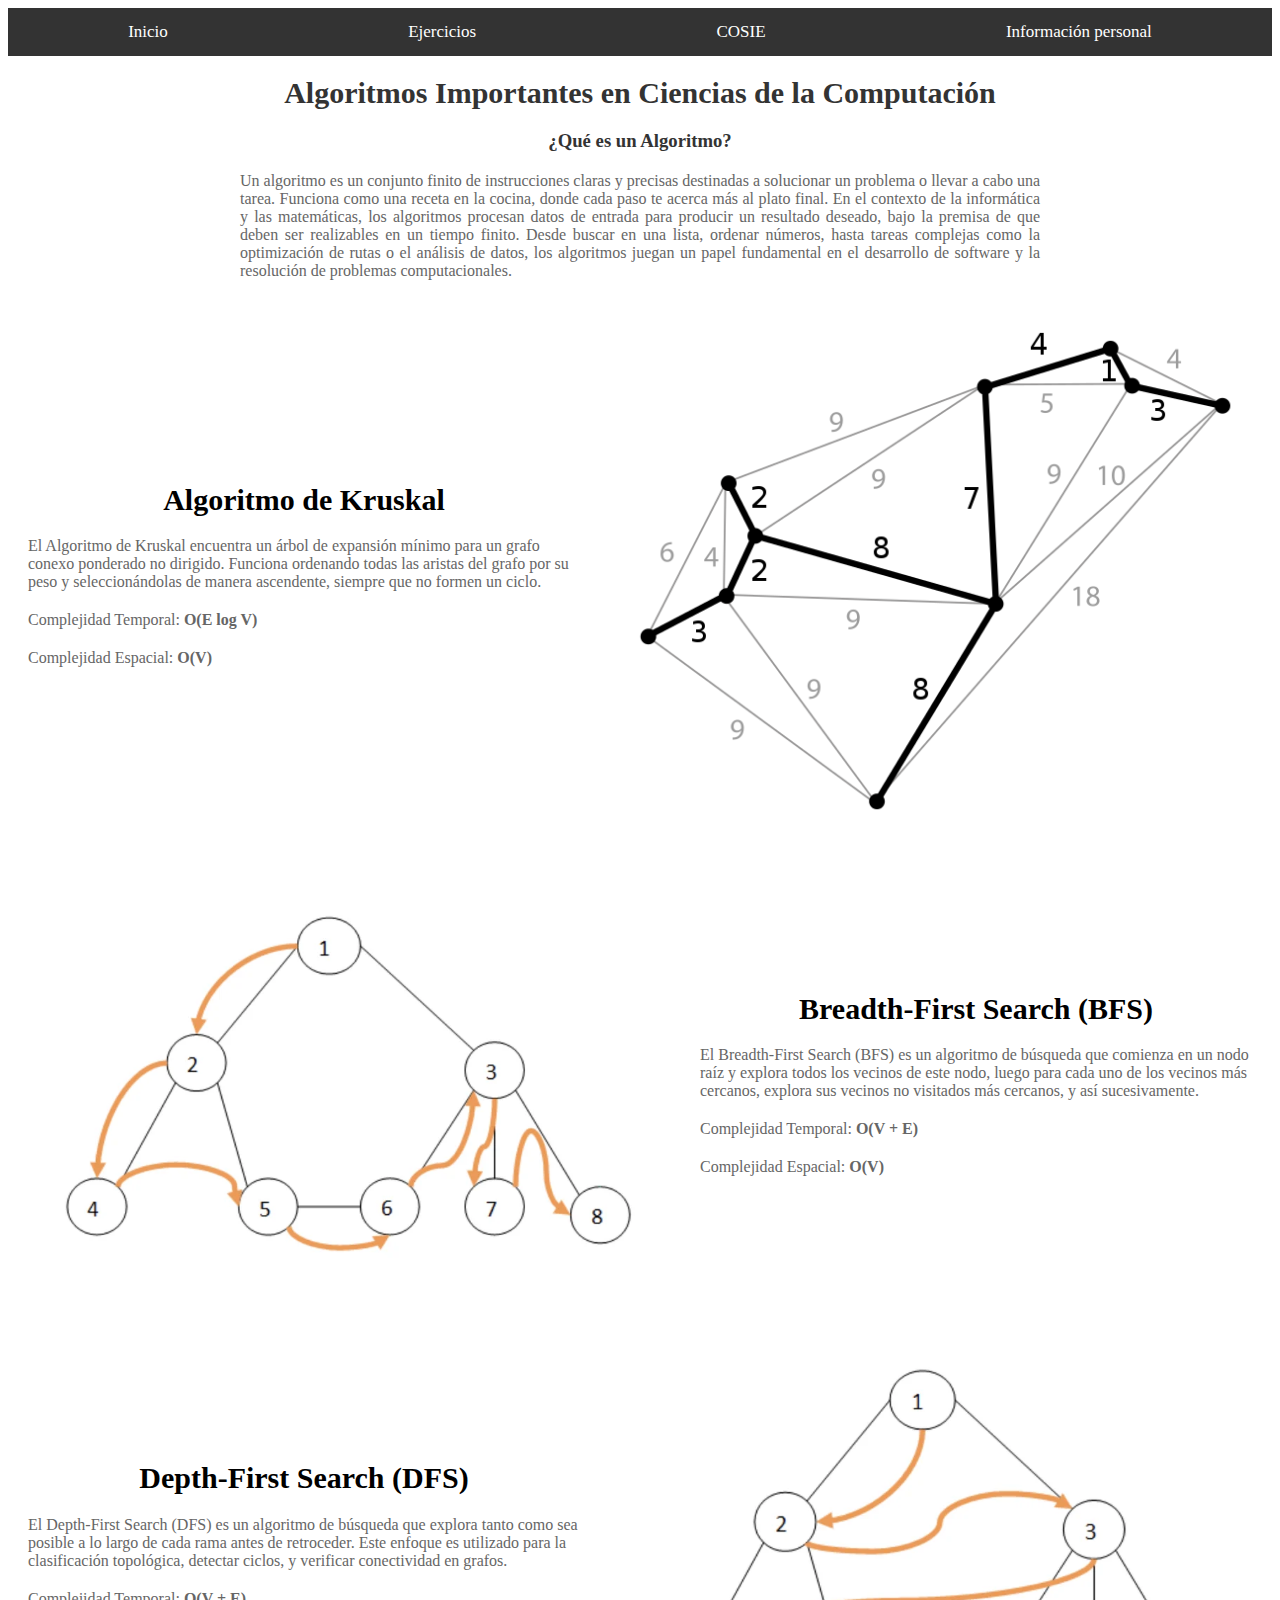
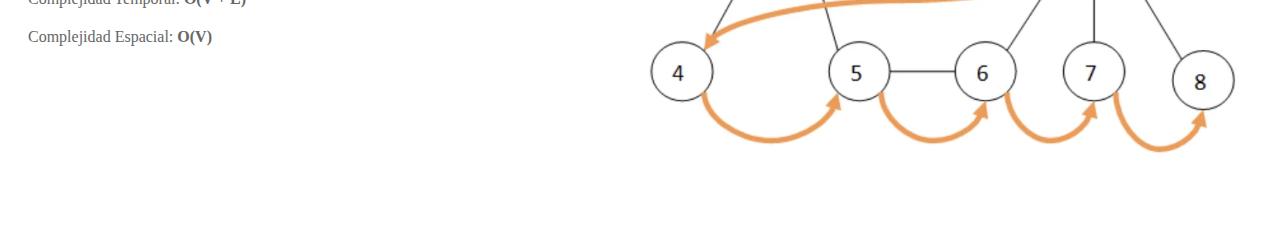
<file: index.html>
<!DOCTYPE html>
<html lang="en">
<head>
    <meta charset="UTF-8">
    <meta name="viewport" content="width=device-width, initial-scale=1.0">
    <link rel="stylesheet" href="css/nav.css">
    <link rel="stylesheet" href="css/index.css">
    <title>Algoritmos</title>
</head>

<body>
    <nav>
        <a href="./index.html">Inicio</a>
        <a href="./ejercicios.html">Ejercicios</a>
        <a href="./cosie.html">COSIE</a>
        <a href="./personalInformation.html">Información personal</a>
    </nav>
    
    <header>
        <h1>Algoritmos Importantes en Ciencias de la Computación</h1>
    </header>

    <section class="introduction">
        <h3>¿Qué es un Algoritmo?</h3>
        <p>Un algoritmo es un conjunto finito de instrucciones claras y precisas destinadas a solucionar un problema o llevar a cabo una tarea. Funciona como una receta en la cocina, donde cada paso te acerca más al plato final. En el contexto de la informática y las matemáticas, los algoritmos procesan datos de entrada para producir un resultado deseado, bajo la premisa de que deben ser realizables en un tiempo finito. Desde buscar en una lista, ordenar números, hasta tareas complejas como la optimización de rutas o el análisis de datos, los algoritmos juegan un papel fundamental en el desarrollo de software y la resolución de problemas computacionales.</p>
    </section>

    <section class="algorithm" id="kruskal">
        <img src="assets/img/kruskal.png" alt="Ilustración del Algoritmo de Kruskal">
        <div>
            <h1><center>Algoritmo de Kruskal</center></h1>
            <p>El Algoritmo de Kruskal encuentra un árbol de expansión mínimo para un grafo conexo ponderado no dirigido. Funciona ordenando todas las aristas del grafo por su peso y seleccionándolas de manera ascendente, siempre que no formen un ciclo.</p>
            <p>Complejidad Temporal: <b>O(E log V)</b></p>
            <p>Complejidad Espacial: <b>O(V)</b></p>
        </div>
    </section>
    
    <section class="algorithm" id="bfs">
        <img src="assets/img/BFS.webp" alt="Ilustración del Breadth-First Search (BFS)">
        <div>
            <h1><center>Breadth-First Search (BFS)</center></h1>
            <p>El Breadth-First Search (BFS) es un algoritmo de búsqueda que comienza en un nodo raíz y explora todos los vecinos de este nodo, luego para cada uno de los vecinos más cercanos, explora sus vecinos no visitados más cercanos, y así sucesivamente.</p>
            <p>Complejidad Temporal: <b>O(V + E)</b></p>
            <p>Complejidad Espacial: <b>O(V)</b></p>
        </div>
    </section>
    
    <section class="algorithm" id="dfs">
        <img src="assets/img/DFS.webp" alt="Ilustración del Depth-First Search (DFS)">
        <div>
            <h1><center>Depth-First Search (DFS)</center></h1>
            <p>El Depth-First Search (DFS) es un algoritmo de búsqueda que explora tanto como sea posible a lo largo de cada rama antes de retroceder. Este enfoque es utilizado para la clasificación topológica, detectar ciclos, y verificar conectividad en grafos.</p>
            <p>Complejidad Temporal: <b>O(V + E)</b></p>
            <p>Complejidad Espacial: <b>O(V)</b></p>
        </div>
    </section>
    

</body>

</html>
</file>
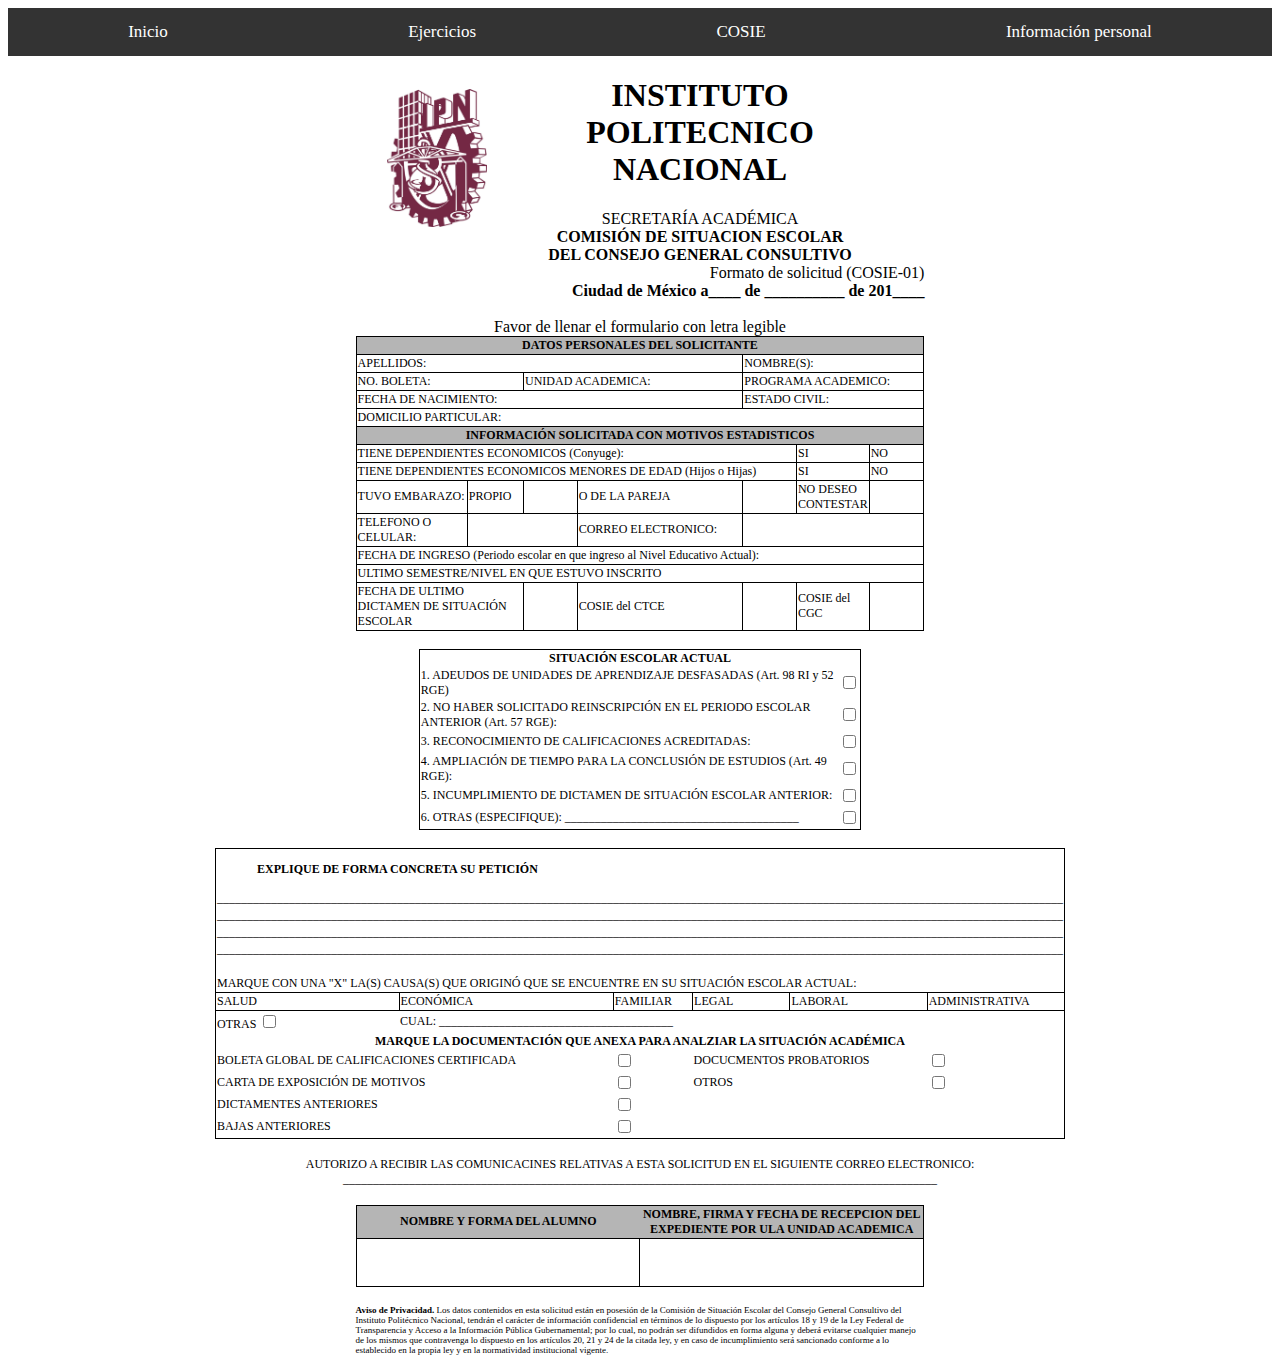
<file: cosie.html>
<!DOCTYPE html>
<html lang="en">

<head>
    <meta charset="UTF-8">
    <meta name="viewport" content="width=device-width, initial-scale=1.0">
    <link rel="stylesheet" href="css/style_cosie.css">
    <link rel="stylesheet" href="css/nav.css">
    <title>Formulario COSIE</title>
</head>

<body>

    <nav>
        <a href="./index.html">Inicio</a>
        <a href="./ejercicios.html">Ejercicios</a>
        <a href="./cosie.html">COSIE</a>
        <a href="./personalInformation.html">Información personal</a>
    </nav>

    <header>
        <aside>
            <img src="./assets/img/ipn_logo.jpg" alt="ipn_logo" width="100">
        </aside>
        <div id="div_center">
            <h1>INSTITUTO POLITECNICO NACIONAL</h1>
                    SECRETARÍA ACADÉMICA
                    <br><b>COMISIÓN DE SITUACION ESCOLAR</b>
                    <br><b>DEL CONSEJO GENERAL CONSULTIVO</b>
        </div>

    </header>

    <div id="right">
        Formato de solicitud (COSIE-01)
        <br><strong>Ciudad de México a____ de __________ de 201____</strong>
        <br>
    </div>

    <br>
    <center>Favor de llenar el formulario con letra legible</center>

    <table>
        <tr>
            <th colspan="7">DATOS PERSONALES DEL SOLICITANTE</th>
        </tr>
        <tr>
            <td colspan="4" id="size_65">APELLIDOS: </td>
            <td colspan="3" id="size_35">NOMBRE(S): </td>
        </tr>
        <tr>
            <td colspan="2" id="size_35">NO. BOLETA: </td>
            <td colspan="2" id="size_30">UNIDAD ACADEMICA:</td>
            <td colspan="3" id="size_35">PROGRAMA ACADEMICO:</td>
        </tr>
        <tr>
            <td colspan="4" id="size_65">FECHA DE NACIMIENTO:</td>
            <td colspan="3" id="size_35">ESTADO CIVIL: </td>
        </tr>
        <tr>
            <td colspan="7">DOMICILIO PARTICULAR:</td>
        </tr>
        <tr>
            <th colspan="7">INFORMACIÓN SOLICITADA CON MOTIVOS ESTADISTICOS</th>
        </tr>
        <tr>
            <td colspan="5" id="size_80">TIENE DEPENDIENTES ECONOMICOS (Conyuge): </td>
            <td colspan="1" id="size_10">SI</td>
            <td colspan="1" id="size_10">NO</td>
        </tr>
        <tr>
            <td colspan="5" id="size_80">TIENE DEPENDIENTES ECONOMICOS MENORES DE EDAD (Hijos o Hijas)</td>
            <td colspan="1" id="size_10">SI</td>
            <td colspan="1" id="size_10">NO</td>
        </tr>
        <tr>
            <td id="size_20">TUVO EMBARAZO: </td>
            <td id="size_10">PROPIO</td>
            <td id="size_10"></td>
            <td id="size_20">O DE LA PAREJA</td>
            <td id="size_10"></td>
            <td id="size_10">NO DESEO CONTESTAR</td>
            <td id="size_10"></td>
        </tr>
        <tr>
            <td colspan="1" id="size_20">TELEFONO O CELULAR: </td>
            <td colspan="2" id="size_20"></td>
            <td colspan="1" id="size_30">CORREO ELECTRONICO: </td>
            <td colspan="3" id="size_30"></td>
        </tr>
        <tr>
            <td colspan="7">FECHA DE INGRESO (Periodo escolar en que ingreso al Nivel Educativo Actual): </td>
        </tr>
        <tr>
            <td colspan="7">ULTIMO SEMESTRE/NIVEL EN QUE ESTUVO INSCRITO</td>
        </tr>
        <tr>
            <td colspan="2">FECHA DE ULTIMO DICTAMEN DE SITUACIÓN ESCOLAR</td>
            <td></td>
            <td>COSIE del CTCE</td>
            <td></td>
            <td>COSIE del CGC</td>
            <td></td>
        </tr>
    </table>

    <br>

    <table id="min">
        <tr id="no">
            <td id="no_center" colspan="2"><strong>SITUACIÓN ESCOLAR ACTUAL</strong></td>
        </tr>
        <tr id="no">
            <td id="no">1. ADEUDOS DE UNIDADES DE APRENDIZAJE DESFASADAS (Art. 98 RI y 52 RGE)
            <td id="no"><input type="checkbox" name="situacion_1" id="situacion_1"></td>
        </tr>
        <tr id="no">
            <td id="no"> 2. NO HABER SOLICITADO REINSCRIPCIÓN EN EL PERIODO ESCOLAR ANTERIOR (Art. 57 RGE): </td>
            <td id="no"><input type="checkbox" name="situacion_2" id="situacion_2"></td>
        </tr>
        <tr id="no">
            <td id="no"> 3. RECONOCIMIENTO DE CALIFICACIONES ACREDITADAS: </td>
            <td id="no"><input type="checkbox" name="situacion_3" id="situacion_3"></td>
        </tr>
        <tr id="no">
            <td id="no"> 4. AMPLIACIÓN DE TIEMPO PARA LA CONCLUSIÓN DE ESTUDIOS (Art. 49 RGE): </td>
            <td id="no"><input type="checkbox" name="situacion_4" id="situacion_4"></td>
        </tr>
        <tr id="no">
            <td id="no"> 5. INCUMPLIMIENTO DE DICTAMEN DE SITUACIÓN ESCOLAR ANTERIOR:</td>
            <td id="no"><input type="checkbox" name="situacion_5" id="situacion_5"></td>
        </tr>
        <tr id="no">
            <td id="no"> 6. OTRAS (ESPECIFIQUE): _______________________________________ </td>
            <td id="no"> <input type="checkbox" name="situacion_6" id="situacion_6"> </td>
        </tr>
    </table>

    <br>

    <table>
        <tr id="no">
            <td id="no" colspan="6">
                <strong>
                    <blockquote>EXPLIQUE DE FORMA CONCRETA SU PETICIÓN</blockquote>
                </strong>
            </td>
        </tr>
        <tr id="no">
            <td id="no" colspan="6">
                _____________________________________________________________________________________________________________________________________________        
            </td>
        </tr>
        <tr id="no">
            <td id="no" colspan="6">
                _____________________________________________________________________________________________________________________________________________
            </td>
        </tr>
        <tr id="no">
            <td id="no" colspan="6">
                _____________________________________________________________________________________________________________________________________________
            </td>
        </tr>
        <tr id="no">
            <td id="no" colspan="6">
                _____________________________________________________________________________________________________________________________________________
            </td>
        </tr>
        <tr id="no">
            <td id="no" colspan="6"><br></td>
        </tr>
        <tr id="no">
            <td id="no" colspan="6">MARQUE CON UNA "X" LA(S) CAUSA(S) QUE ORIGINÓ QUE SE ENCUENTRE EN SU SITUACIÓN
                ESCOLAR
                ACTUAL:</td>
        </tr>
        <tr id="no">
            <td>SALUD </td>
            <td>ECONÓMICA</td>
            <td>FAMILIAR </td>
            <td>LEGAL</td>
            <td>LABORAL </td>
            <td>ADMINISTRATIVA </td>
        </tr>
        <tr id="no">
            <td id="no">OTRAS <input type="checkbox" name="otras" id="otras"></td>
            <td id="no" colspan="5"> CUAL: _______________________________________</td>
        </tr>
        <tr id="no">
            <td id="no_center" colspan="6"><strong>MARQUE LA DOCUMENTACIÓN QUE ANEXA PARA ANALZIAR LA SITUACIÓN
                    ACADÉMICA</strong></td>
        </tr>
        <tr id="no">
            <td id="no" colspan="2">BOLETA GLOBAL DE CALIFICACIONES CERTIFICADA </td>
            <td id="no"><input type="checkbox" name="documentacion_anexa_boleta" id="documentacion_anexa_boleta"></td>
            <td id="no" colspan="2">DOCUCMENTOS PROBATORIOS </td>
            <td id="no"><input type="checkbox" name="documentacion_anexa_probatorios"
                    id="documentacion_anexa_probatorios">
            </td>
        </tr>
        <tr id="no">
            <td id="no" colspan="2">CARTA DE EXPOSICIÓN DE MOTIVOS</td>
            <td id="no"> <input type="checkbox" name="documentacion_anexa_carta_motivos"
                    id="documentacion_anexa_carta_motivos"></td>
            <td id="no" colspan="2">OTROS </td>
            <td id="no"><input type="checkbox" name="documentacion_anexa_otros" id="documentacion_anexa_otros"></td>
        </tr>
        <tr id="no">
            <td id="no" colspan="2">DICTAMENTES ANTERIORES </td>
            <td id="no"><input type="checkbox" name="documentacion_anexa_dictamentes"
                    id="documentacion_anexa_dictamentes">
            </td>
            <td id="no" colspan="3"></td>
        </tr>
        <tr id="no">
            <td id="no" colspan="2">BAJAS ANTERIORES </td>
            <td id="no"><input type="checkbox" name="documentacion_anexa_bajas" id="documentacion_anexa_bajas"></td>
            <td id="no" colspan="3"></td>
        </tr>
    </table>

    <br>

    <div style="font-size: 12px">
        <center>
            AUTORIZO A RECIBIR LAS COMUNICACINES RELATIVAS A ESTA SOLICITUD EN EL SIGUIENTE CORREO ELECTRONICO:
            <br>___________________________________________________________________________________________________</center>
    </div>

    <br>

    <table>
        <tr>
            <th id="size_50">NOMBRE Y FORMA DEL ALUMNO</th>
            <th id="size_50">NOMBRE, FIRMA Y FECHA DE RECEPCION DEL EXPEDIENTE POR ULA UNIDAD ACADEMICA</th>
        </tr>
        <tr>
            <td><br><br><br></td>
            <td></td>
        </tr>
    </table>

    <br>

    <footer>
        <strong>Aviso de Privacidad.</strong> Los datos contenidos en esta solicitud están en posesión de la Comisión de
        Situación
        Escolar del Consejo General Consultivo del Instituto Politécnico Nacional,
        tendrán el carácter de información confidencial en términos de lo dispuesto por los artículos 18 y 19 de la Ley
        Federal de Transparencia y Acceso a la Información Pública Gubernamental;
        por lo cual, no podrán ser difundidos en forma alguna y deberá evitarse cualquier manejo de los mismos que
        contravenga lo dispuesto en los artículos 20, 21 y 24 de la citada ley, y en
        caso de incumplimiento será sancionado conforme a lo establecido en la propia ley y en la normatividad
        institucional vigente.
    </footer>

</body>

</html>
</file>
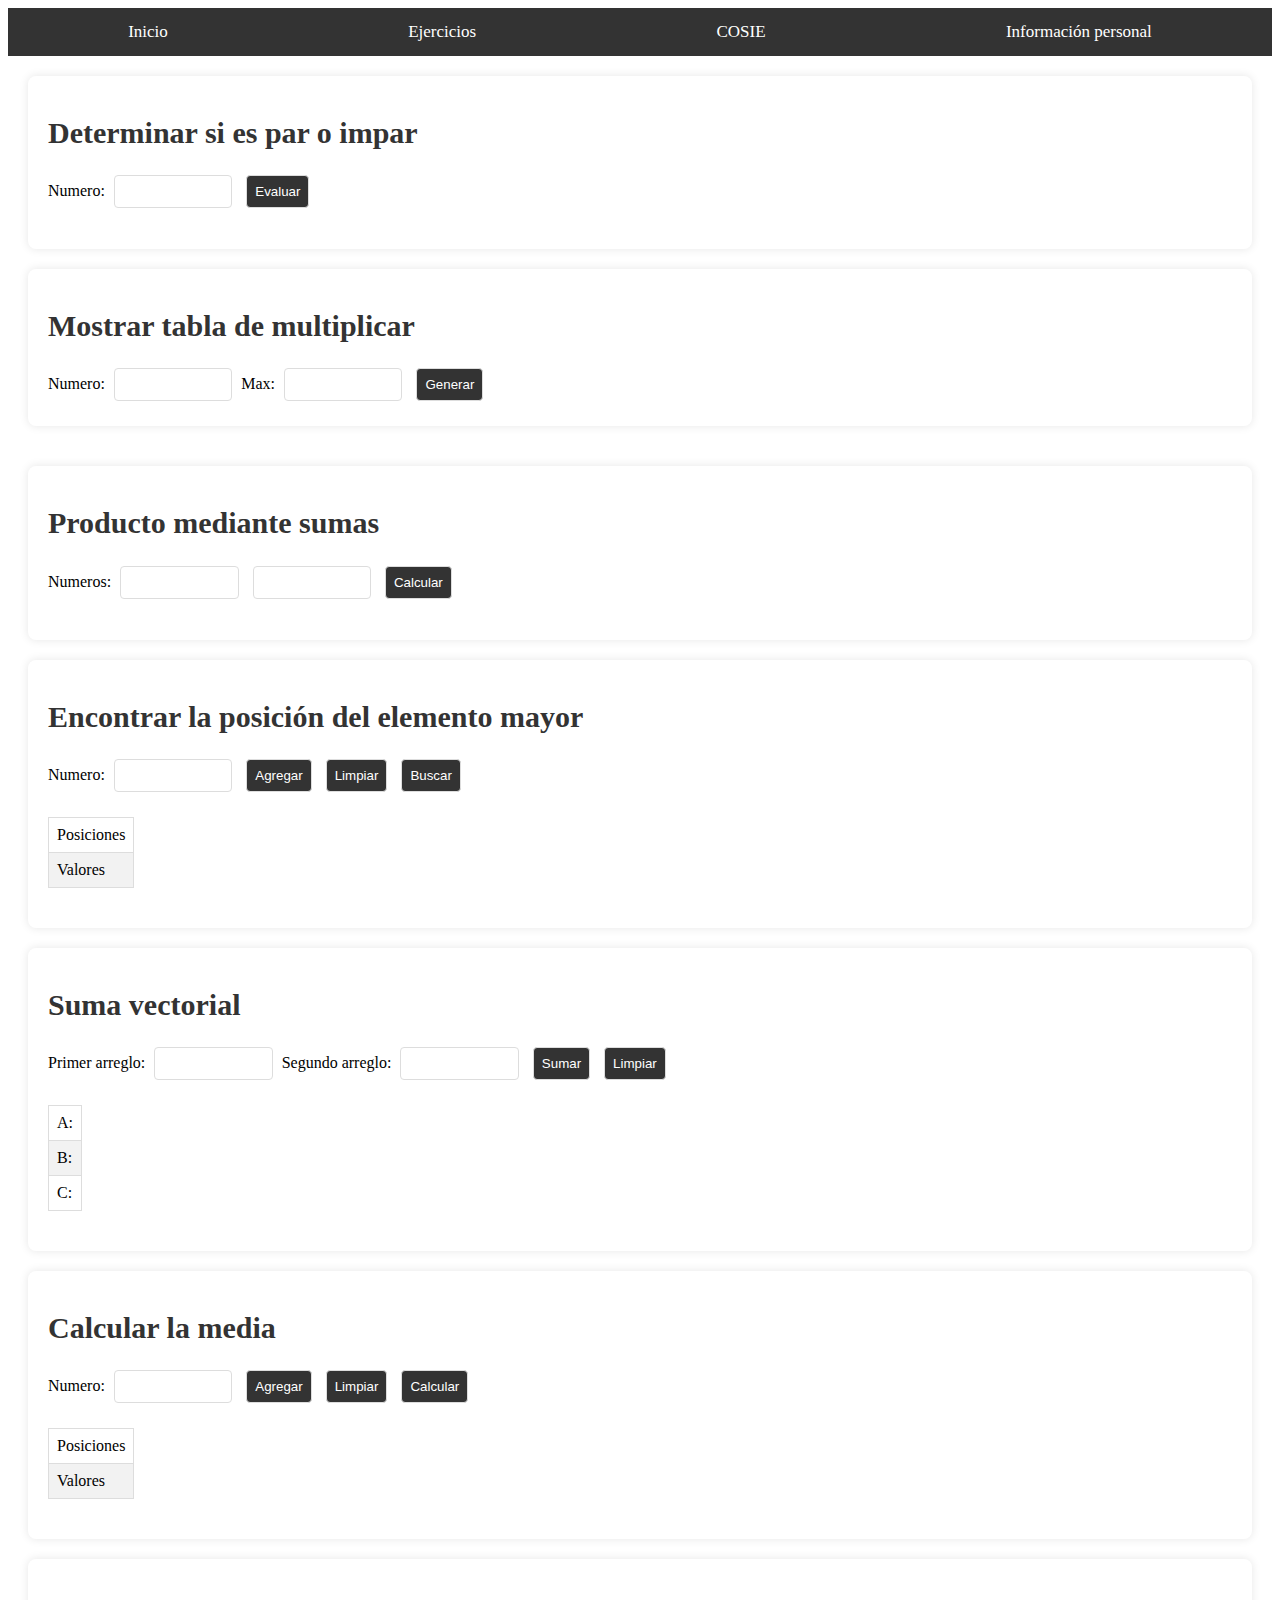
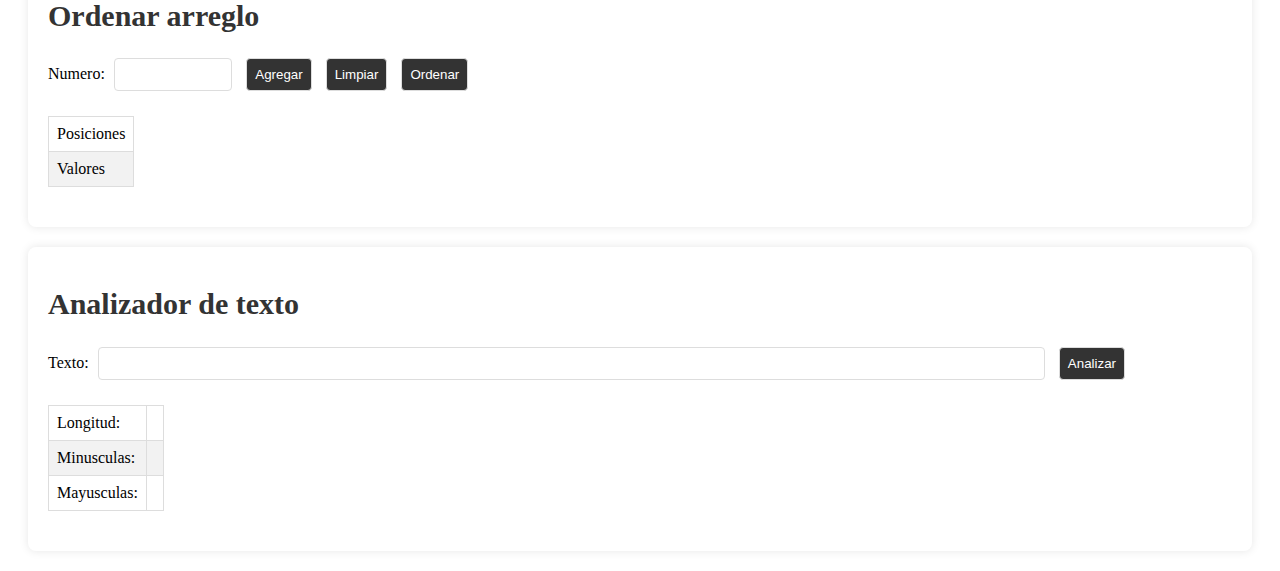
<file: ejercicios.html>
<!DOCTYPE html>
<html lang="en">

<head>
    <meta charset="UTF-8">
    <meta name="viewport" content="width=device-width, initial-scale=1.0">
    <link rel="stylesheet" href="css/nav.css">
    <link rel="stylesheet" href="css/style_ejercicios.css">
    <script src="./js/ejercicios.js" defer></script>
    <title>Ejercicios JS</title>
</head>

<body>
    <nav>
        <a href="./index.html">Inicio</a>
        <a href="./ejercicios.html">Ejercicios</a>
        <a href="./cosie.html">COSIE</a>
        <a href="./personalInformation.html">Información personal</a>
    </nav>

    <div>
        <form action="" method="get">
            <h1>Determinar si es par o impar</h1>
            Numero: <input type="number" name="in_ej1" id="in_ej1">
            <input type="button" value="Evaluar" id="ej1">

            <p id="res_ej1"></p>
        </form>
    </div>

    <div>
        <form action="" method="get">
            <h1>Mostrar tabla de multiplicar</h1>
            Numero: <input type="number" name="num_ej2" id="num_ej2">
            Max: <input type="number" name="max_ej2" id="max_ej2">
            <input type="button" value="Generar" id="ej2">
        </form>

        <table id="res2">
        </table>
    </div>


    <div>
        <form action="" method="get">
            <h1>Producto mediante sumas</h1>
            Numeros: <input type="number" name="mul1_ej3" id="mul1_ej3">
            <input type="number" name="mul2_ej3" id="mul2_ej3">
            <input type="button" value="Calcular" id="ej3">
            
            <p id="res3"></p>
        </form>

    </div>



    <div>
        <form action="" method="get">
            <h1>Encontrar la posición del elemento mayor</h1>
            Numero: <input type="number" name="in_ej4" id="in_ej4">
            <input type="button" value="Agregar" id="add_ej4">
            <input type="button" value="Limpiar" id="clear_ej4">
            <input type="button" value="Buscar" id="find_ej4">
        
            <table>
                <tr id="pos_ej4">
                    <td>Posiciones</td>
                </tr>
                <tr id="val_ej4">
                    <td>Valores</td>
                </tr>
            </table>
        </form>    
    </div>

    <div>
        <form action="" method="get">
            <h1>Suma vectorial</h1>
            Primer arreglo: <input type="number" name="in1_ej5" id="in1_ej5">
            Segundo arreglo: <input type="number" name="in2_ej5" id="in2_ej5">
            <input type="button" value="Sumar" id="add_ej5">
            <input type="button" value="Limpiar" id="clear_ej5">
            <table>
                <tr id="a_ej5">
                    <td>A: </td>
                </tr>
                <tr id="b_ej5">
                    <td>B: </td>
                </tr>
                <tr id="c_ej5">
                    <td>C: </td>
                </tr>
            </table>
        </form>

        
    </div>

    <div>
        <form action="" method="get">
            <h1>Calcular la media</h1>
            Numero: <input type="number" name="in_ej6" id="in_ej6">
            <input type="button" value="Agregar" id="add_ej6">
            <input type="button" value="Limpiar" id="clear_ej6">
            <input type="button" value="Calcular" id="average_ej6">
            <table>
                <tr id="pos_ej6">
                    <td>Posiciones</td>
                </tr>
                <tr id="val_ej6">
                    <td>Valores</td>
                </tr>
            </table>
        </form>

        
    </div>

    <div>
        <form action="" method="get">
            <h1>Ordenar arreglo</h1>
            Numero: <input type="number" name="in_ej7" id="in_ej7">
            <input type="button" value="Agregar" id="add_ej7">
            <input type="button" value="Limpiar" id="clear_ej7">
            <input type="button" value="Ordenar" id="order_ej7">
            <table>
                <tr id="pos_ej7">
                    <td>Posiciones</td>
                </tr>
                <tr id="val_ej7">
                    <td>Valores</td>
                </tr>
            </table>
        </form>

        

    </div>

    <div>
        <form action="" method="get">
            <h1>Analizador de texto</h1>
            Texto: <input type="text" name="in_ej8" id="in_ej8">
            <input type="button" value="Analizar" id="analize_ej8">
            <table>
                <tr>
                    <td>Longitud: </td>
                    <td id="length_ej8"></td>
                </tr>
                <tr>
                    <td>Minusculas: </td>
                    <td id="lower_ej8"></td>
                </tr>
                <tr>
                    <td>Mayusculas: </td>
                    <td id="upper_ej8"></td>
                </tr>
            </table>
        </form>
    </div>

        
</body>

</html>
</file>
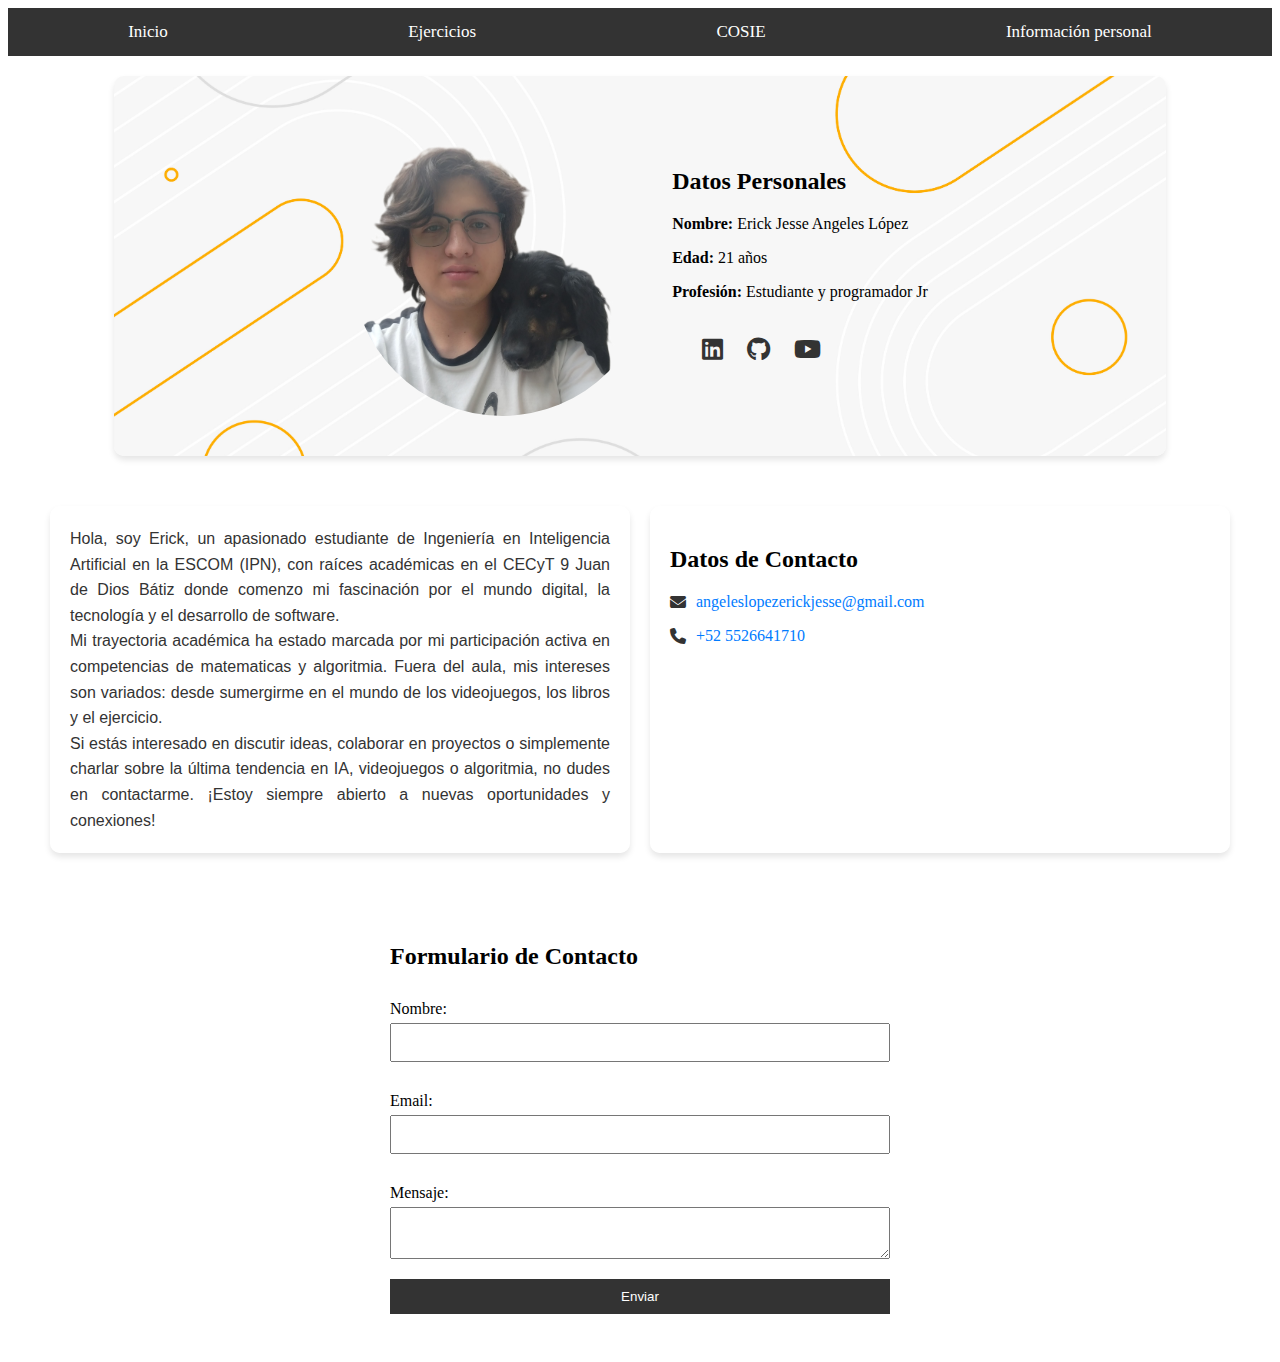
<file: personalInformation.html>
<!DOCTYPE html>
<html lang="en">

<head>
    <meta charset="UTF-8">
    <meta name="viewport" content="width=device-width, initial-scale=1.0">
    <link rel="stylesheet" href="css/nav.css">
    <link rel="stylesheet" href="css/personalInformation.css">
    <link rel="stylesheet" href="https://cdnjs.cloudflare.com/ajax/libs/font-awesome/6.1.1/css/all.min.css">
    <title>Acerca de Mi</title>
</head>

<body>
    <nav>
        <a href="./index.html">Inicio</a>
        <a href="./ejercicios.html">Ejercicios</a>
        <a href="./cosie.html">COSIE</a>
        <a href="./personalInformation.html">Información personal</a>
    </nav>

    <section id="profile-section">
        <!-- Sección de imagen de perfil -->
        <div id="profile-image">
            <img src="./assets/img/profile.png" alt="Imagen de Perfil">
        </div>

        <!-- Datos Personales ahora dentro del mismo contenedor -->
        <div id="personal-info">
            <h2>Datos Personales</h2>
            <p><b>Nombre:</b> Erick Jesse Angeles López</p>
            <p><b>Edad:</b> 21 años</p>
            <p><b>Profesión:</b> Estudiante y programador Jr</p>
            <section id="social-media">
                <a href="https://www.linkedin.com/in/angeles-lopez-erick-jesse-04682a23a/" target="_blank"
                    title="LinkedIn"><i class="fab fa-linkedin"></i></a>
                <a href="https://github.com/JesseAngeles" target="_blank" title="GitHub"><i
                        class="fab fa-github"></i></a>
                <a href="https://www.youtube.com/playlist?list=PLcWq9APij_fckc3b4a82kbO8wqAHQ_G63" target="_blank"
                    title="Youtube"><i class="fab fa-youtube"></i></a>

            </section>
        </div>
    </section>

    <div class="content-container">
        <section id="about-me">
            Hola, soy Erick, un apasionado estudiante de Ingeniería en Inteligencia Artificial en la ESCOM (IPN), con
            raíces académicas en el CECyT 9 Juan de Dios Bátiz donde comenzo mi fascinación por el mundo digital, la
            tecnología y el desarrollo de software. <br>
            Mi trayectoria académica ha estado marcada por mi participación activa en competencias de matematicas y
            algoritmia. Fuera del aula, mis intereses son variados: desde sumergirme en el mundo de los videojuegos,
            los libros y el ejercicio. <br>
            Si estás interesado en discutir ideas, colaborar en proyectos o simplemente charlar sobre la última
            tendencia en
            IA, videojuegos o algoritmia, no dudes en contactarme. ¡Estoy siempre abierto a nuevas oportunidades y
            conexiones!
        </section>

        <section id="contact-info">
            <h2>Datos de Contacto</h2>
            <p><i class="fas fa-envelope"></i> <a
                    href="mailto:angeleslopezerickjesse@gmail.com">angeleslopezerickjesse@gmail.com</a></p>
            <p><i class="fas fa-phone"></i> <a href="tel:+525526641710">+52 5526641710</a></p>
        </section>
    </div>

    <section id="contact-form">
        <h2>Formulario de Contacto</h2>
        <form action="submitForm.php" method="POST">
            <label for="name">Nombre:</label>
            <input type="text" id="name" name="name" required>

            <label for="email">Email:</label>
            <input type="email" id="email" name="email" required>

            <label for="message">Mensaje:</label>
            <textarea id="message" name="message" required></textarea>

            <button type="submit">Enviar</button>
        </form>
    </section>

</body>

</html>
</file>
<file: css/nav.css>
nav {
    background-color: #333;
    overflow: hidden;
    display: flex;
    justify-content: space-around;
}

nav a {
    flex-grow: 1;
    color: white;
    text-align: center;
    padding: 14px 16px;
    text-decoration: none;
    font-size: 17px;
}

nav a:hover {
    background-color: #ddd;
    color: black;
}
</file>
<file: css/index.css>
.algorithm {
    display: flex;
    align-items: center; /* Alinea verticalmente el contenido */
    justify-content: center; /* Centra el contenido horizontalmente */
    flex-wrap: wrap; /* Permite que los elementos se ajusten según el tamaño de la pantalla */
    margin-bottom: 40px;
    text-align: left; /* Alinea el texto a la izquierda */
}

.algorithm:nth-child(even) {
    flex-direction: row-reverse; /* Invierte el orden para las secciones pares */
}

.algorithm img {
    flex: 1; /* Permite que la imagen ocupe el espacio disponible */
    max-width: 50%; /* Limita el ancho máximo de la imagen */
    height: auto; /* Mantiene la proporción de la imagen */
    margin: 20px; /* Añade espacio alrededor de la imagen */
}

.algorithm div {
    flex: 1; /* Permite que el div del texto ocupe el espacio disponible */
    padding: 20px; /* Añade padding alrededor del texto */
}

p {
    color: #666;
    margin: 20px 0; /* Añade espacio arriba y abajo para cada párrafo */
}

h1 {
    font-size: 30px;
}

header h1 {
    text-align: center;
    margin: 20px 0;
    color: #333;
}

.introduction h3 {
    text-align: center;
    color: #333;
}

.introduction p {
    text-align: justify;
    margin: 20px auto;
    max-width: 800px; /* Ajusta esto según el diseño de tu página */
}
</file>
<file: css/style_cosie.css>
table {
    border-collapse: collapse;
    border: 1px solid #000;
    width: 45%;
    margin-left: auto;
    margin-right: auto;
    font-size: 12px;
}

table td {
    border: 1px solid #000; 
    text-align: left;
}

th {
    text-align: center;
    background-color: #b5b5b5;
    color: #000;
}

textarea {
    width: 95%;
}

#size_100 { width: 100% }

#size_80 {
    width: 80%;
}

#size_65 {
    width: 65%;
}

#size_50 {
    width: 50%;
}

#size_35 {
    width: 35%;
}

#size_30 {
    width: 30%;
}

#size_20 {
    width: 20%;
}

#size_10 {
    width: 10%;
}

#no_center {
    text-align: center;
    border: none;
}

#no {
    border: none;
}

#min {
    width: 35%;
}

header {
    display: flex; 
    align-items: center; 
    gap: 20px;
    width: 40%;
    margin-left: auto;
    margin-right: auto;

}

aside, #div_center {
    text-align: center;
}

#right {
    width: 45%;
    margin-left: auto;
    margin-right: auto;
    text-align: right;
}

footer {
    width: 45%;
    margin-left: auto;
    margin-right: auto;
    font-size: 9px;
}
</file>
<file: css/style_ejercicios.css>
input[type=number], input[type=text], input[type=button] {
    padding: 8px;
    margin: 5px;
    border-radius: 4px;
    border: 1px solid #ddd;
    box-sizing: border-box; /* Asegura que padding no aumente el tamaño */
}

input[type=button] {
    background-color: #333;
    color: white;
    cursor: pointer;
}

input[type=button]:hover {
    background-color: #ddd;
    color: black;
}

table {
    
    border-collapse: collapse;
    margin: 20px 0;
}

td, th {
    border: 1px solid #ddd;
    text-align: left;
    padding: 8px;
}

tr:nth-child(even) {
    background-color: #f2f2f2;
}

h1 {
    font-size: 30px;
    color: #333;
}

form {
    margin: 20px;
    padding: 20px;
    background-color: white;
    border-radius: 8px;
    box-shadow: 0 0 10px rgba(0, 0, 0, 0.1);
}


/* Agrandar campos de texto */
input[type=text] {
    width: 80%; /* O el ancho deseado */
    padding: 8px;
    margin-top: 5px;
    margin-bottom: 5px;
    border-radius: 4px;
    border: 1px solid #ddd;
    box-sizing: border-box; /* Asegura que el padding no aumente el tamaño */
}

/* Achicar campos numéricos */
input[type=number] {
    width: 10%; /* O el ancho deseado, más pequeño que el campo de texto */
    padding: 8px;
    margin-top: 5px;
    margin-bottom: 5px;
    border-radius: 4px;
    border: 1px solid #ddd;
    box-sizing: border-box;
}
</file>
<file: css/personalInformation.css>
section {
    padding: 20px;
}

#profile-image img {
    display: block;
    max-width: 300px;
    margin: 20px auto;
    border-radius: 50%;
}

#contact-form {
    max-width: 500px;
    margin: auto;
}

#contact-form form {
    display: flex;
    flex-direction: column;
}

#contact-form label {
    margin: 10px 0 5px;
}

#contact-form input, 
#contact-form textarea,
#contact-form button {
    padding: 10px;
    margin-bottom: 20px;
}

#contact-form button {
    background: #333;
    color: white;
    border: none;
    cursor: pointer;
}

#contact-form button:hover {
    background: #ddd;
    color: black;
}

#profile-section {
    display: flex;
    align-items: center;
    justify-content: center;
    gap: 20px; /* Espacio entre la imagen y los datos personales */
    padding: 20px;
}

#profile-image img {
    display: block;
    max-width: 300px;
    border-radius: 50%;
}

#personal-info {
    max-width: 60%; /* Ajusta según necesites */
}

#profile-section {
    position: relative;
    overflow: hidden;
    margin: 20px auto;
    max-width: 80%;
    padding: 20px;
    border-radius: 10px;
    box-shadow: 0 4px 6px rgba(0, 0, 0, 0.1);
    background-image: url('../assets/img/background.jpg'); /* Actualiza con el path correcto */
    background-size: cover; /* Cubre todo el espacio disponible */
    background-position: center; /* Centra la imagen en el contenedor */
}

#social-media a {
    margin: 10px;
    color: #333; /* Cambia el color según tu preferencia */
    font-size: 24px; /* Ajusta el tamaño como prefieras */
}

#social-media a:hover {
    color: #007bff; /* Cambia el color al pasar el mouse por encima */
}

#contact-info p {
    display: flex;
    align-items: center;
    gap: 10px; /* Ajusta el espacio entre el ícono y el texto */
}

#contact-info i {
    color: #333; /* O cualquier color que prefieras */
}

#contact-info a {
    color: #007bff; /* Color de los enlaces */
    text-decoration: none; /* Opcional: elimina el subrayado */
}

#contact-info a:hover {
    text-decoration: underline; /* Opcional: añade subrayado al pasar el mouse */
}

#about-me {
    font-family: Arial, sans-serif; /* Asegura una tipografía clara y legible */
    color: #333; /* Color de texto oscuro para legibilidad */
    background-color: #f0f0f0; /* Un fondo claro para contraste */
    padding: 20px; /* Espaciado interno para evitar que el texto toque los bordes */
    margin: 20px auto; /* Margen superior e inferior para separación, y auto para centrar horizontalmente */
    max-width: 800px; /* Limita el ancho máximo para mejorar la legibilidad en pantallas grandes */
    border-radius: 10px; /* Bordes redondeados para un look moderno */
    box-shadow: 0 2px 4px rgba(0,0,0,0.1); /* Una sutil sombra para dar profundidad */
    line-height: 1.6; /* Espaciado entre líneas para una lectura más cómoda */
    text-align: justify; /* Alinea el texto justificado para un bloque uniforme */
}

.content-container {
    display: flex;
    justify-content: space-between; /* Ajusta el espacio entre las secciones */
    align-items: stretch; /* Estira los elementos hijos para que todos tengan la misma altura */
    flex-wrap: wrap; /* Permite el ajuste de los elementos en pantallas pequeñas */
    margin: 20px auto;
    max-width: 1200px; /* O ajusta según tus necesidades */
    padding: 20px;
}

#about-me, #contact-info {
    flex: 1; /* Permite que cada sección crezca y ocupe un espacio igual en el contenedor */
    margin: 10px; /* Añade un poco de espacio entre las secciones */
    padding: 20px;
    box-shadow: 0 4px 6px rgba(0, 0, 0, 0.1); /* Estilo opcional para sombra */
    border-radius: 10px; /* Estilo opcional para bordes redondeados */
    background-color: rgba(255, 255, 255, 0.8); /* Estilo opcional para fondo */
}
</file>
